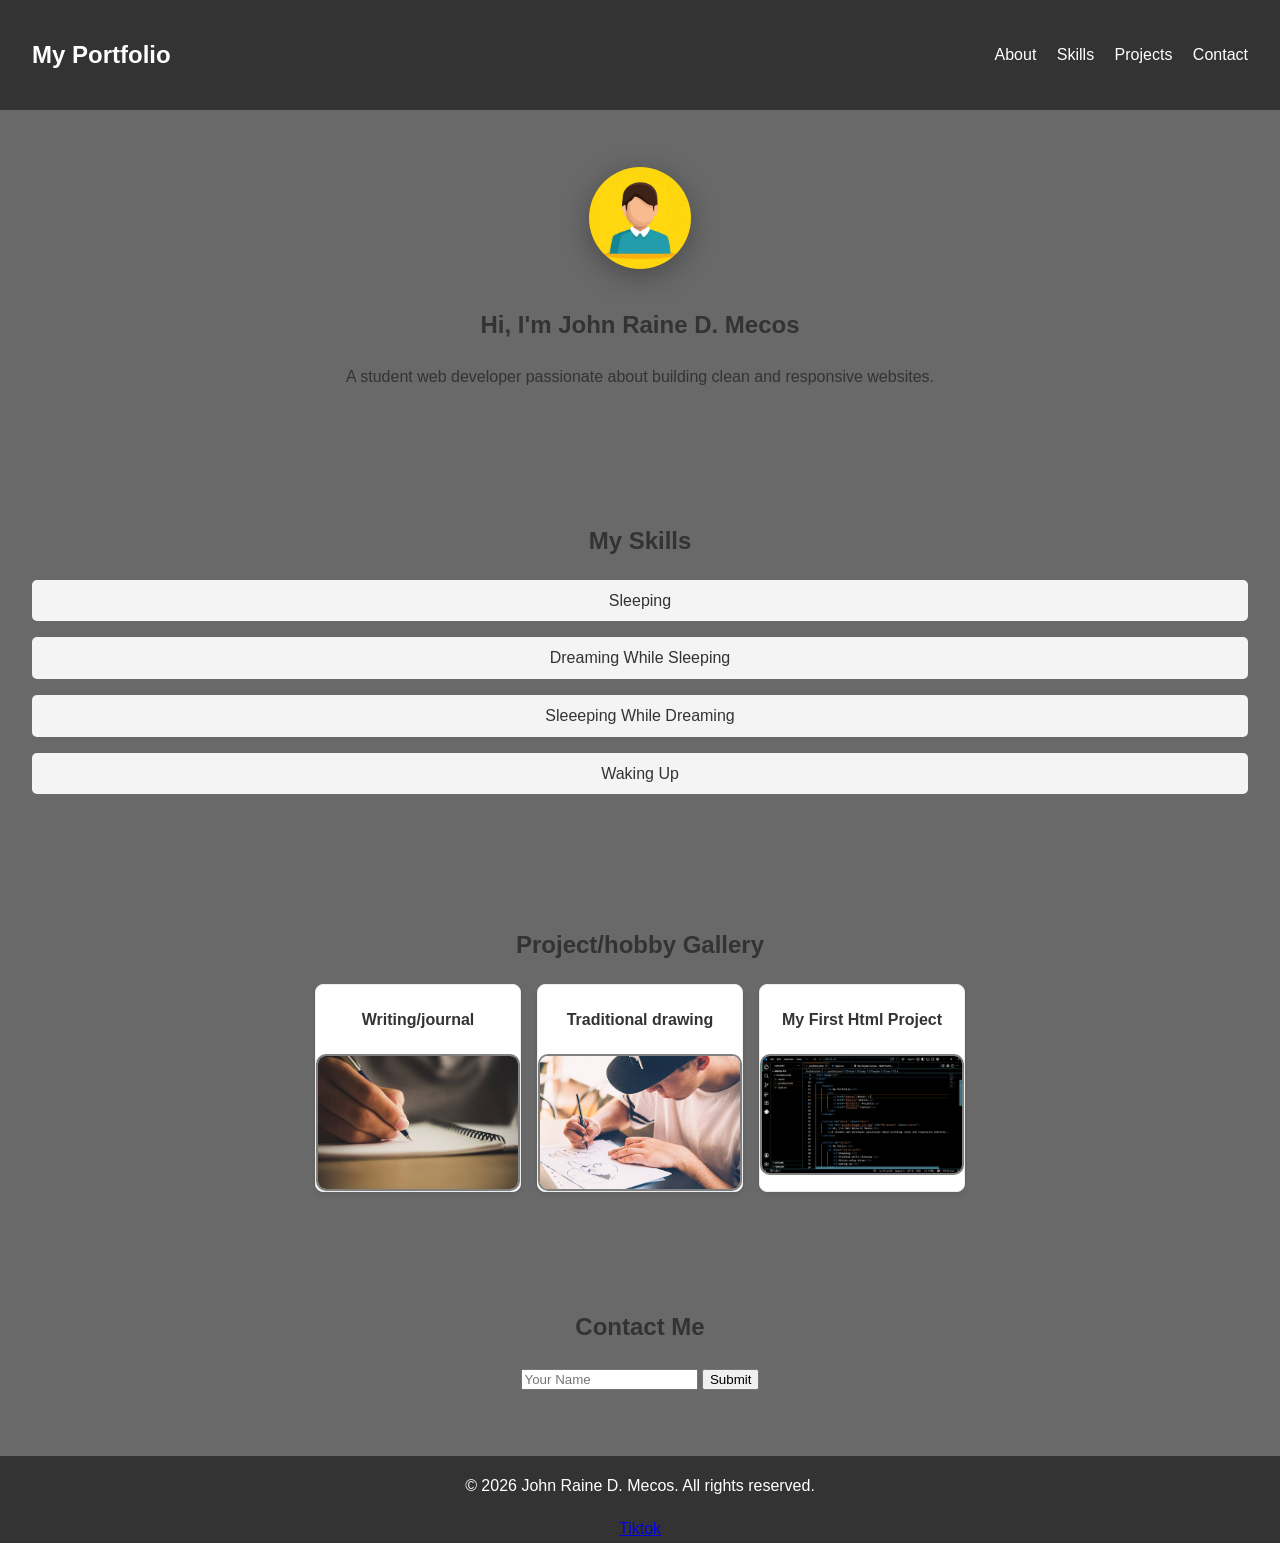
<file: index.html>
<!DOCTYPE html>
<html lang="en">
<head>
    <meta charset="UTF-8">
    <meta name="viewport" content="width=device-width, initial-scale=1.0">
    <title>My Digital Canvas - Web Portfolio</title>
    <link rel="stylesheet" href="style.css">
    
</head>
<body>
    <header>
        <h2>My Portfolio</h2>
        <nav>
            <a href="#about">About</a>
            <a href="#skills">Skills</a>
            <a href="#projects">Projects</a>
            <a href="#contact">Contact</a>
        </nav>
    </header>

    <section id="about" class="hero">
        <img src="assets/images (3).jpg" alt="My Avatar" class="avatar">
        <h1>Hi, I'm John Raine D. Mecos</h1>
        <p>A student web developer passionate about building clean and responsive websites.</p>
    </section>

    <section id="skills">
        <h2>My Skills</h2>
        <ul class="skills-grid">
            <li>Sleeping</li>
        </ul>
        <ul class="skills-grid">
            <li>Dreaming While Sleeping</li>
        </ul>
        <ul class="skills-grid">
            <li>Sleeeping While Dreaming</li>
        </ul>
        <ul class="skills-grid">
            <li>Waking Up</li>
        </ul>
    </section>

    <section id="projects">
        <h2>Project/hobby Gallery</h2>
        <div class="gallery">
            <div class="card">
                <h4>Writing/journal</h4>
             <img src="assets/images (5).jpg" alt="Writting">
             </div>
             
             <div class="card">
                <h4>Traditional drawing</h4>
             <img src="assets/images (6).jpg" alt="Traditional art">
             </div>

             <div class="card">
                <h4>My First Html Project</h4>
             <img src="assets/Screenshot 2026-08-05 102235.png" alt="first html project">
             </div>
             
        </div>
    </section>

    <section id="contact">
        <h2>Contact Me</h2>
        <form id="contactForm">
            <input type="text" id="name" placeholder="Your Name" required>
            <button type="submit">Submit</button>
        </form>
        <p id="formMessage"></p>
    </section>

    <footer>
        <p>&copy; 2026 John Raine D. Mecos. All rights reserved.</p>
    </footer>
    
    <div class="sub-footer">
        <a href="/accessibility" class="acc-link">Tiktok</a>
</div>
</body>
</html>
</file>
<file: style.css>
body {
    font-family: Arial, sans-serif;
    margin: 0;
    padding: 0;
    line-height: 1.6;
    color: #333;
    background-color: dimgrey;
}

.card:hover {
    transform: translateY(10px);
}

.skills-grid:hover {
    transform: translateY(-5px);
}

header {
    background: #333;
    color: #fff;
    display: flex;
    justify-content: space-between;
    align-items: center;
    padding: 1rem 2rem;
}

header nav a {
    color: #fff;
    text-decoration: none;
    margin-left: 1rem;
}

section {
    padding: 3rem 2rem;
    text-align: center;
}

.hero .avatar {
    width: 120px;
    height: 120px;
    border-radius: 50%;
    object-fit: cover;
    transition: transform 0.4s ease;
    transform: scale(0.85);
    filter: drop-shadow(0 8px 16px rgba(0,0,0,0.3));
}

.skills-grid {
    list-style: none;
    padding: 0;
    display: flex;
     flex-direction: column;
    justify-content: center;
    gap: 1rem;
    flex-wrap: wrap;
    transition: transform 0.2s ease;
    
}

.skills-grid li {
    background: #f4f4f4;
    padding: 0.5rem 1rem;
    border-radius: 5px;
}

.gallery {
    display: flex;
    justify-content: center;
    gap: 1rem;
    flex-wrap: wrap;
    transition: transform 0.3s ease;
}

.gallery:hover {
  transform: scale(1.1);
}


.card {
    background: white;
    border-radius: 8px;
    box-shadow: 0 2px 4px rgba(0, 0, 0, 0.08);
    overflow: hidden;
    display: flex;
    flex-direction: column;
    border: 1px solid var(--stroke-default, #eee);
    transition: transform 0.2s ease;
}

footer, .sub-footer {
    background: #333;
    color: #fff;
    text-align: center;
    padding: 1px;
}

.gallery img {
    width: 200px;
    border: 2px solid grey;
    border-radius: 10px;
}


@media (max-width: 600px) {
    header {
        flex-direction: column;
    }
    header nav {
        margin-top: 0.5rem;
    }
}
</file>
